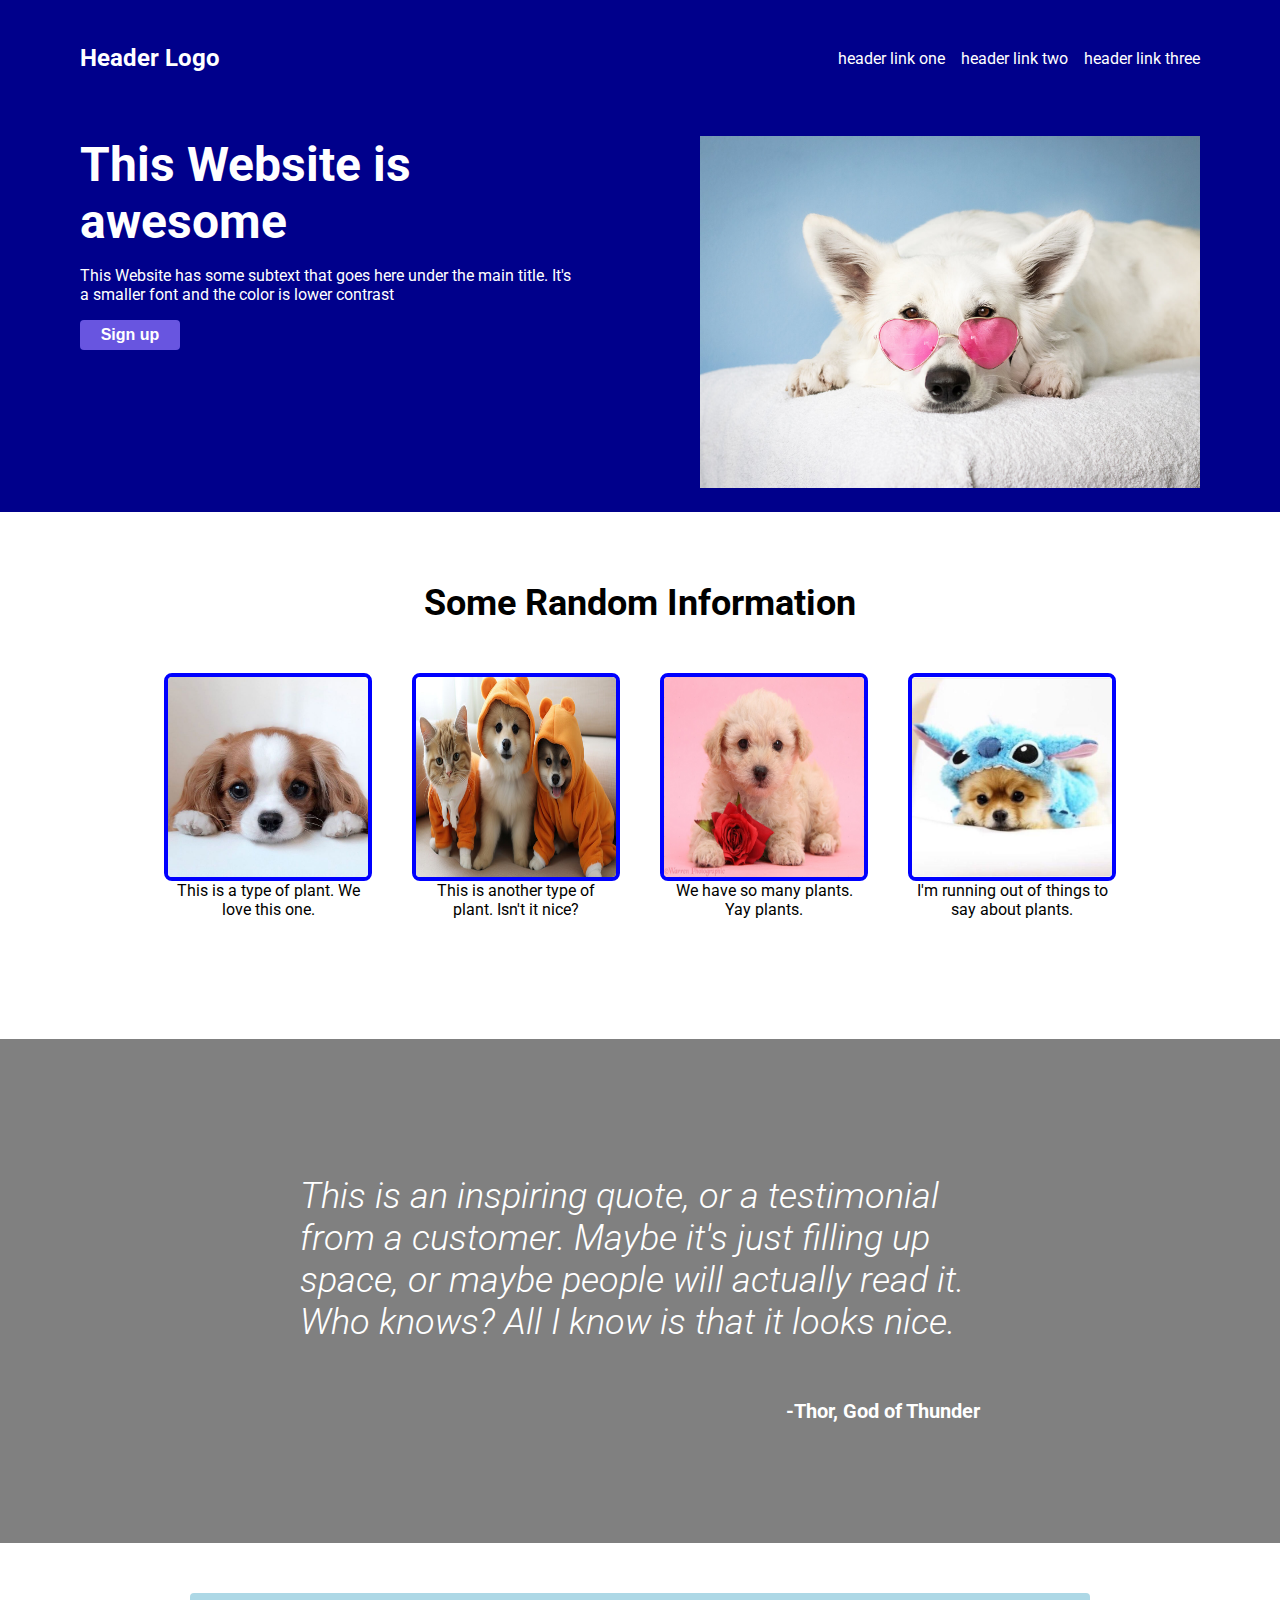
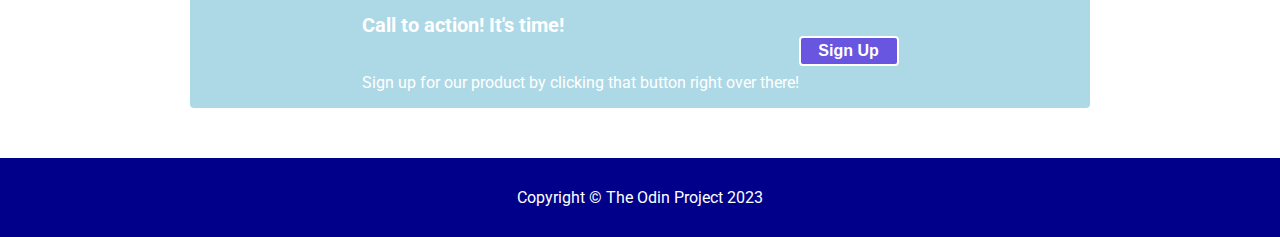
<file: index.html>
<!DOCTYPE html>
<html lang="en">
<head>
    <meta charset="UTF-8">
    <meta name="viewport" content="width=device-width, initial-scale=1.0">
    <title>Landing Page</title>
    <link rel="stylesheet" href="style.css" />
    <link rel="preconnect" href="https://fonts.googleapis.com">
<link rel="preconnect" href="https://fonts.gstatic.com" crossorigin>
<link href="https://fonts.googleapis.com/css2?family=Roboto:ital,wght@0,300;0,700;1,300&display=swap" rel="stylesheet">
</head>

<body>
    <div class=" blue-background">
       
  <div class="header">  
    <p class="header-logo" >
        Header Logo
       </p>
     <div class="right">

     
       <ul class="header-links">
         <li><a href="google.com">header link one</a></li>
         <li><a href="google.com">header link two</a></li>
         <li><a href="google.com">header link three</a></li>
       </ul>
    </div>
</div>  
  
<div class="cards">
    <div class="card">
        <div class="content">
    <p class="text-title">
        This Website is awesome
    </p>
       <p>This Website has some subtext that goes here under the main title. It's a smaller font and the color is lower contrast </p> 

       
       <button class="sign-up">
        Sign up
       </button>
    </div>
    </div>

    <div class="card">
        <div class="content">
       <img src="images/doggy.jpg" alt="White Dog in pink heart sunglasses"> 
    </div>
    </div>  
    </div>
    </div>

<div class="block2">

    <h2> Some Random Information</h2>

    <div class="container">
        <div class="info">
          <img class="pic" src="./images/doggy2.jpg" alt="doggy 2">
          <div class="text">This is a type of plant. We love this one.</div>
        </div>
        <div class="info">
          <img class="pic" src="./images/doggy3.jpg" alt="doggy 3">
          <div class="text">This is another type of plant. Isn't it nice?</div>
        </div>
        <div class="info">
          <img class="pic" src="./images/doggy-with-rose.jpg" alt="doggy with a rose">
          <div class="text">We have so many plants. Yay plants.</div>
        </div>
        <div class="info">
          <img class="pic" src="./images/stich.jpg" alt="doggy in a stich costume">
          <div class="text">I'm running out of things to say about plants.</div>
        </div>
      </div>
    </div>

      <div class="quote-block">
        <p class="quote">
            This is an inspiring quote, or a testimonial from a customer. Maybe it's just filling up
            space, or maybe people will actually read it. Who knows? All I know is that it looks nice. 
        </p>
        <p class="quoter"> -Thor, God of Thunder</p>
      </div>
   

<div class="block3">
      <div class="call-to-action-block">
    <div class="words">
        <p class="action"> Call to action! It's time!</p>
        <div class="small-words">   
        <p> Sign up for our product by clicking that button right over there!</p>
    </div>
    </div>
    <div class="sign-up-button">
        <button class="action-sign-up">
            Sign Up
        </button>
    </div>
      </div>
    </div>

      <div class="footer">
        Copyright &copy; The Odin Project 2023
      </div>
</body>
</html>
</file>
<file: style.css>
body{
    font-family: 'Roboto', sans-serif;
    margin: 0;
    display:flex;
    flex-direction: column;
}

.header-logo{
    color:white;
    font-size: 24px;
    font-weight: 700;
    padding:20px;
}

a {
    /* this removes the line under our links */
    text-decoration: none;
    color: white;
  }
  
  ul {
    list-style-type: none;
    display: flex;
    margin: 0;
    padding: 0;
    gap: 16px;
  }

.blue-background{
    background: darkblue;
    display:flex;
    justify-content: center;
    flex-direction:column ;
    margin: 0;
    padding-right: 60px;
    padding-left:60px;
}

.header {
    display: flex;
    justify-content: space-between;

  }

  .right{
    display: flex;
    align-items: center;
    gap: 16px;
    padding:20px;

  }
.text-title{
    color:white;
    font-size: 48px;
    font-weight: 700;
    margin:0;
}
p{
    color:white;
}
.cards{
    display: flex;
    justify-content: space-between;

}
.card {
    display: flex;
    flex-direction: column;
    max-width: 500px;
    
    padding:20px;
  }

  .card .content {
    flex: 1 1 auto;
  }
  img{
    max-width: 100%;
  }

  button{
    background-color: rgba(104, 85, 224, 1);
    color: white;
    font-size: 16px;
    border: 0;
    border-radius: 4px;
    font-weight: 600;
    width: 100px;
    height: 30px;
    padding: 12px, 0;
  }
.block2{
    display:flex;
    flex-direction: column;
    justify-content: center;
    align-items: center;
    padding-top:40px;
    padding-bottom: 100px;
}

.pic{
    width: 200px;
    height: 200px;
    border-radius: 8px;
    border: 4px solid blue;}

h2{
    display:flex;
    justify-content: center;
    font-size: 36px;
    font-weight: 700;
    
}

.container{
    display:flex;
    justify-content: center;
}

.info{
    display:flex;
    flex-direction: column;
    justify-content: center;
    align-items: center;
    padding: 20px;
}
.text{
    text-align:center;
    max-width: 200px;
}


.quote-block{
    background:gray;
    display: flex;
    flex-direction: column;
    padding-left:300px;
    padding-right:300px;
    padding-top:100px;
    padding-bottom:100px;

}

.quote{
    display: flex;
    justify-content: center;
    font-size: 36px;
    font-weight: 300;
    font-style: italic;

}

.quoter{
    display:flex;
    justify-content: end;
    font-size: 20px;
    font-weight: 700;
}

.block3{
    display:flex;
    flex-direction: column;
    justify-content: center;
    align-items: center;
    padding-top:50px;
    padding-bottom: 50px;
}


.call-to-action-block{
    background-color: lightblue;
    border: 0;
    border-radius: 4px;
    width: 900px;
    flex:auto;
    display:flex;
    justify-content: center;

}

.action{
    font-size: 20px;
    font-weight: 700; 
}
.words{
    display:flex;
    flex-direction: column;
    justify-content: center;
}

.action-sign-up{
    display:flex;
    align-self: center;
    align-items: center;
    justify-content: center;
    border: 2px solid white;
}
.small-button{
    margin-top: 1%;
	width: 90%;
}
.sign-up-button{
    display:flex;
    align-self: center;
    width: 120px;
}

.footer{
    background-color: darkblue;
    color: white;
    display: flex;
    justify-content: center;
    padding: 30px;

}
</file>
